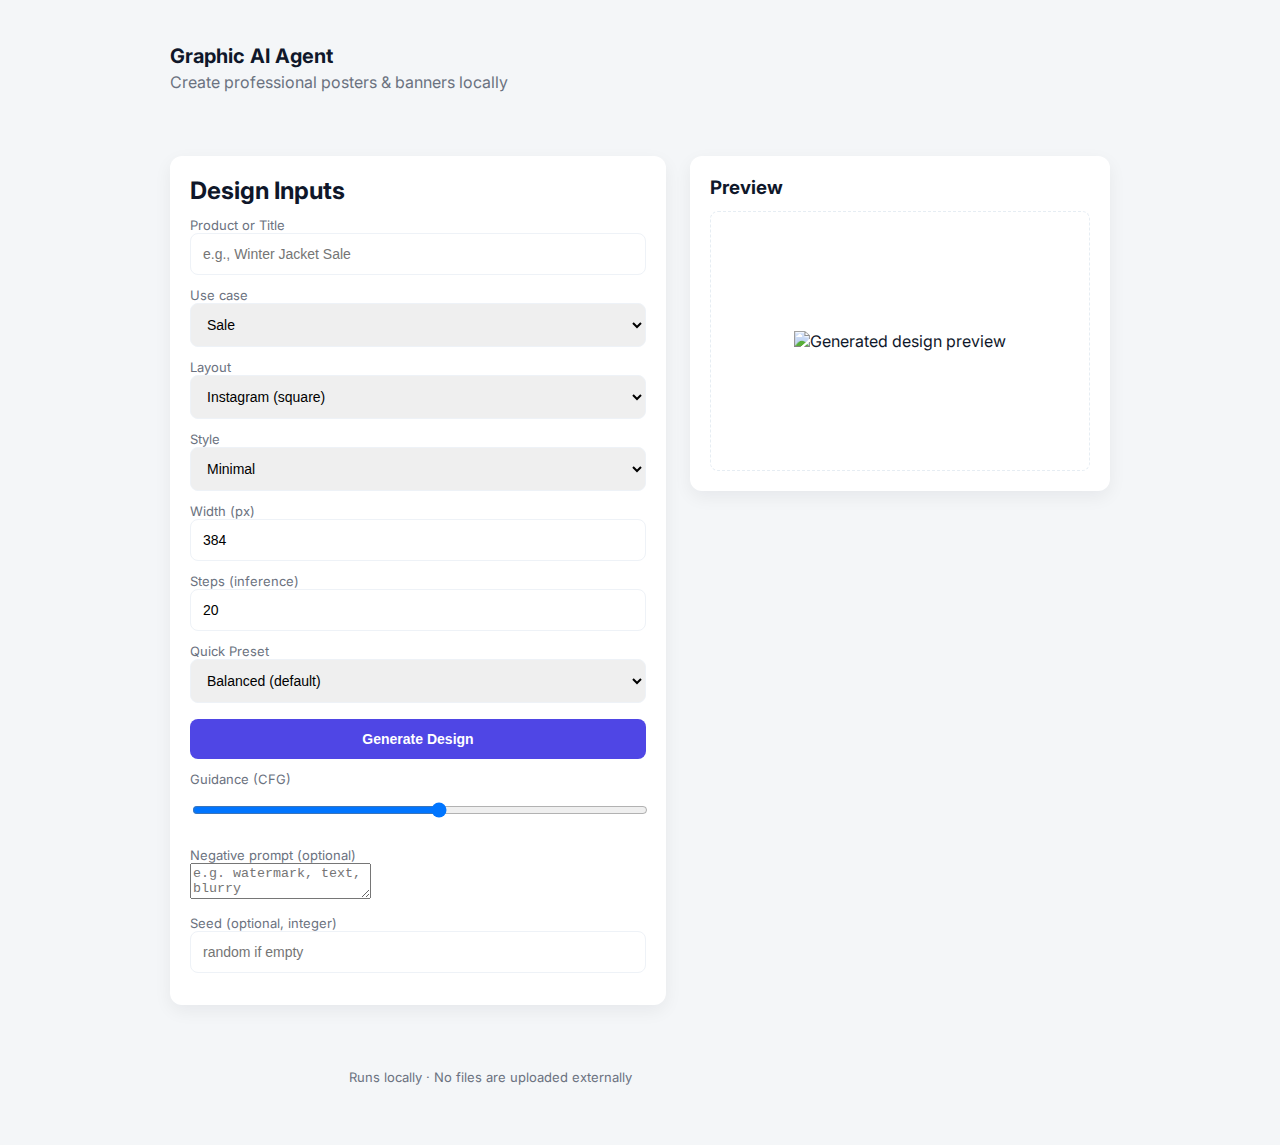
<file: frontend/index.html>
<!DOCTYPE html>
<html lang="en">
<head>
    <meta charset="utf-8" />
    <meta name="viewport" content="width=device-width, initial-scale=1" />
    <title>Graphic AI Agent</title>
    <link rel="stylesheet" href="style.css">
    <link rel="preconnect" href="https://fonts.googleapis.com">
    <link rel="preconnect" href="https://fonts.gstatic.com" crossorigin>
    <link href="https://fonts.googleapis.com/css2?family=Inter:wght@400;600;700&display=swap" rel="stylesheet">
</head>
<body>

<header class="topbar">
    <div class="container">
        <h1 class="brand">Graphic AI Agent</h1>
        <p class="tag">Create professional posters & banners locally</p>
    </div>
</header>

<main class="container main-grid">
    <section class="card form-card" aria-labelledby="form-heading">
        <h2 id="form-heading">Design Inputs</h2>

        <label for="product">Product or Title</label>
        <input id="product" placeholder="e.g., Winter Jacket Sale" />

        <label for="use_case">Use case</label>
        <select id="use_case">
            <option value="sale">Sale</option>
            <option value="event">Event</option>
            <option value="branding">Branding</option>
        </select>

        <label for="platform">Layout</label>
        <select id="platform">
            <option value="instagram">Instagram (square)</option>
            <option value="banner">Banner (wide)</option>
            <option value="poster">Poster (tall)</option>
        </select>

        <label for="style">Style</label>
        <select id="style">
            <option value="minimal">Minimal</option>
            <option value="corporate">Corporate</option>
            <option value="festive">Festive</option>
        </select>

        <label for="width">Width (px)</label>
        <input id="width" type="number" min="64" max="1024" value="384" />

        <label for="steps">Steps (inference)</label>
        <input id="steps" type="number" min="1" max="100" value="20" />

        <label for="preset">Quick Preset</label>
        <select id="preset">
            <option value="balanced">Balanced (default)</option>
            <option value="fast">Fast (fewer steps, smaller)</option>
            <option value="quality">Quality (more steps)</option>
        </select>

        <div class="actions">
            <button id="generateBtn" onclick="generate()">Generate Design</button>
            <button id="downloadBtn" style="display:none">Download</button>
        </div>

        <label for="guidance">Guidance (CFG)</label>
        <input id="guidance" type="range" min="1" max="12" value="7" />

        <label for="negative_prompt">Negative prompt (optional)</label>
        <textarea id="negative_prompt" placeholder="e.g. watermark, text, blurry" rows="2"></textarea>

        <label for="seed">Seed (optional, integer)</label>
        <input id="seed" type="number" placeholder="random if empty" />

        <div id="message" role="status" aria-live="polite"></div>
    </section>

    <aside class="card preview-card">
        <h3>Preview</h3>
        <div class="preview-wrap">
            <div id="spinner" class="spinner" hidden></div>
            <img id="result" alt="Generated design preview"/>
        </div>
    </aside>
</main>

<footer class="container footer">Runs locally · No files are uploaded externally</footer>

<script src="app.js"></script>
</body>
</html>
</file>
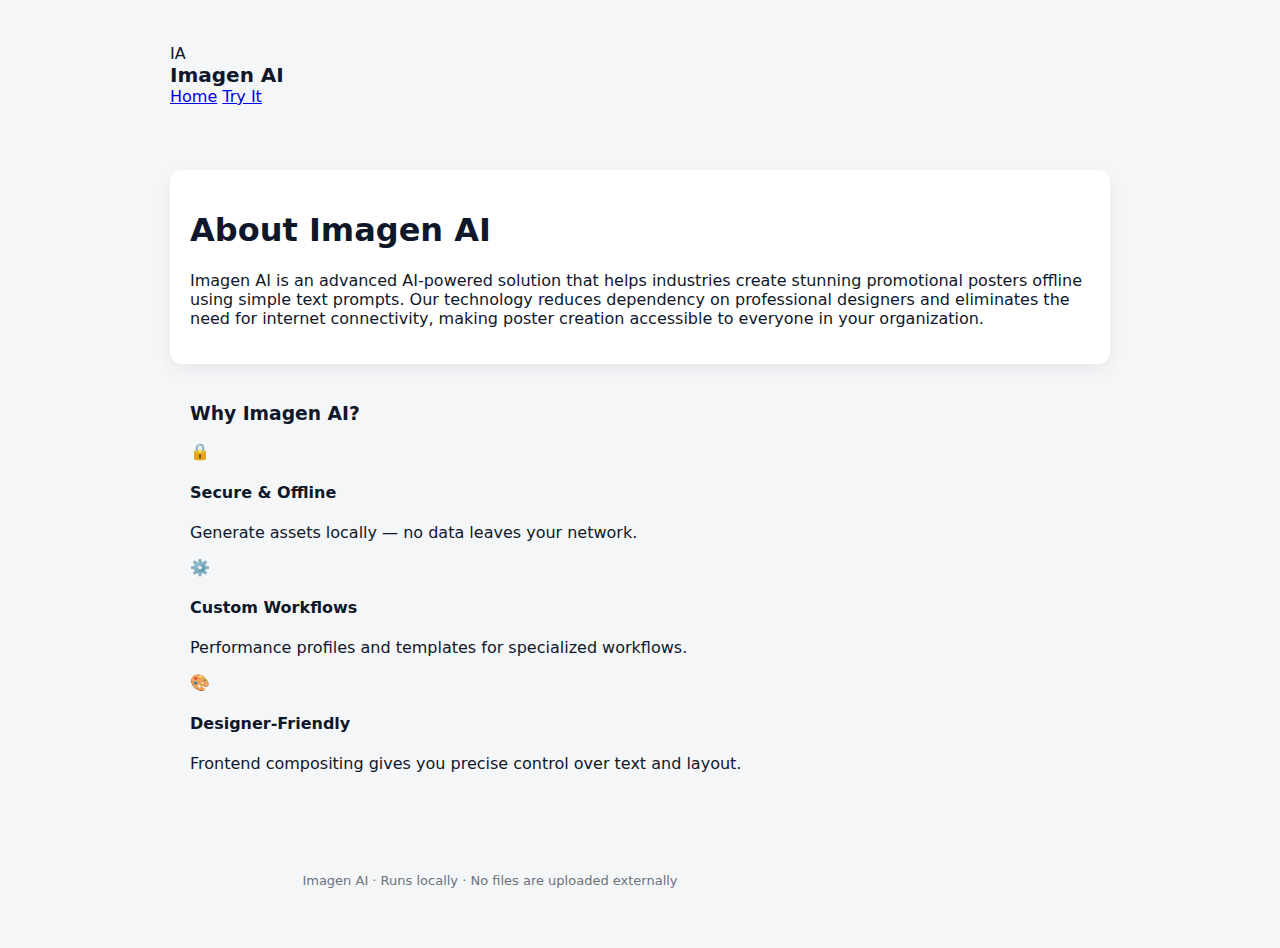
<file: frontend/about.html>
<!DOCTYPE html>
<html lang="en">
<head>
    <meta charset="utf-8" />
    <meta name="viewport" content="width=device-width, initial-scale=1" />
    <title>About — Imagen AI</title>
    <link rel="stylesheet" href="style.css">
</head>
<body>
<header class="topbar">
    <div class="container nav-row">
        <div class="brand-wrap">
            <div class="brand-logo">IA</div>
            <h1 class="brand">Imagen AI</h1>
        </div>
        <nav class="nav-links">
            <a class="nav-link" href="index.html">Home</a>
            <a class="nav-link" href="try.html">Try It</a>
        </nav>
    </div>
</header>

<main class="container">
    <section class="card">
        <h1>About Imagen AI</h1>
        <p class="muted">Imagen AI is an advanced AI-powered solution that helps industries create stunning promotional posters offline using simple text prompts. Our technology reduces dependency on professional designers and eliminates the need for internet connectivity, making poster creation accessible to everyone in your organization.</p>
    </section>

    <section class="container features">
        <h3>Why Imagen AI?</h3>
        <div class="features">
            <div class="feature">
                <div class="icon">🔒</div>
                <h4>Secure & Offline</h4>
                <p>Generate assets locally — no data leaves your network.</p>
            </div>
            <div class="feature">
                <div class="icon">⚙️</div>
                <h4>Custom Workflows</h4>
                <p>Performance profiles and templates for specialized workflows.</p>
            </div>
            <div class="feature">
                <div class="icon">🎨</div>
                <h4>Designer-Friendly</h4>
                <p>Frontend compositing gives you precise control over text and layout.</p>
            </div>
        </div>
    </section>
</main>

<footer class="container footer">Imagen AI · Runs locally · No files are uploaded externally</footer>
</body>
</html>
</file>
<file: frontend/style.css>
:root{
    --bg:#f4f6f8;
    --card:#ffffff;
    --accent:#4f46e5;
    --muted:#6b7280;
    --success:#059669;
    --danger:#ef4444;
    --radius:12px;
}

*{box-sizing:border-box}
body{
    font-family: 'Inter', system-ui, -apple-system, 'Segoe UI', Roboto, 'Helvetica Neue', Arial;
    background:var(--bg);
    color:#0f172a;
    margin:0;
    -webkit-font-smoothing:antialiased;
}

.container{max-width:980px;margin:0 auto;padding:20px}
.topbar{padding:24px 0}
.brand{margin:0;font-size:20px;font-weight:700}
.tag{margin:4px 0 0;color:var(--muted)}

.main-grid{display:grid;grid-template-columns:1fr 420px;gap:24px;align-items:start}

.card{background:var(--card);padding:20px;border-radius:var(--radius);box-shadow:0 6px 18px rgba(15,23,42,0.06)}
.form-card h2{margin:0 0 12px}
.preview-card h3{margin:0 0 12px}

label{display:block;font-size:13px;color:var(--muted);margin-top:12px}
input, select, button{width:100%;padding:12px;border-radius:8px;border:1px solid #eef2f7;font-size:14px}
input:focus,select:focus,button:focus{outline:none;box-shadow:0 0 0 4px rgba(79,70,229,0.08)}

button{background:var(--accent);color:white;border:none;cursor:pointer;font-weight:600}
.actions{display:flex;gap:12px;margin-top:16px}
.actions button{flex:1}
.actions #downloadBtn{background:#111827}

.preview-wrap{min-height:260px;display:flex;align-items:center;justify-content:center;border-radius:8px;border:1px dashed #e6edf3;padding:10px}
.preview-wrap img{max-width:100%;max-height:480px;display:block}

#message{margin-top:12px;font-size:14px}
#message.info{color:var(--muted)}
#message.success{color:var(--success)}
#message.warning{color:#b45309}
#message.error{color:var(--danger)}

.spinner{width:48px;height:48px;border-radius:50%;border:5px solid #eef2f7;border-top-color:var(--accent);animation:spin 1s linear infinite}
@keyframes spin{to{transform:rotate(360deg)}}

.footer{margin:24px 0 40px;color:var(--muted);font-size:13px;text-align:center}

/* Responsive */
@media (max-width:900px){
    .main-grid{grid-template-columns:1fr}
    .preview-card{order:-1}
}
</file>
